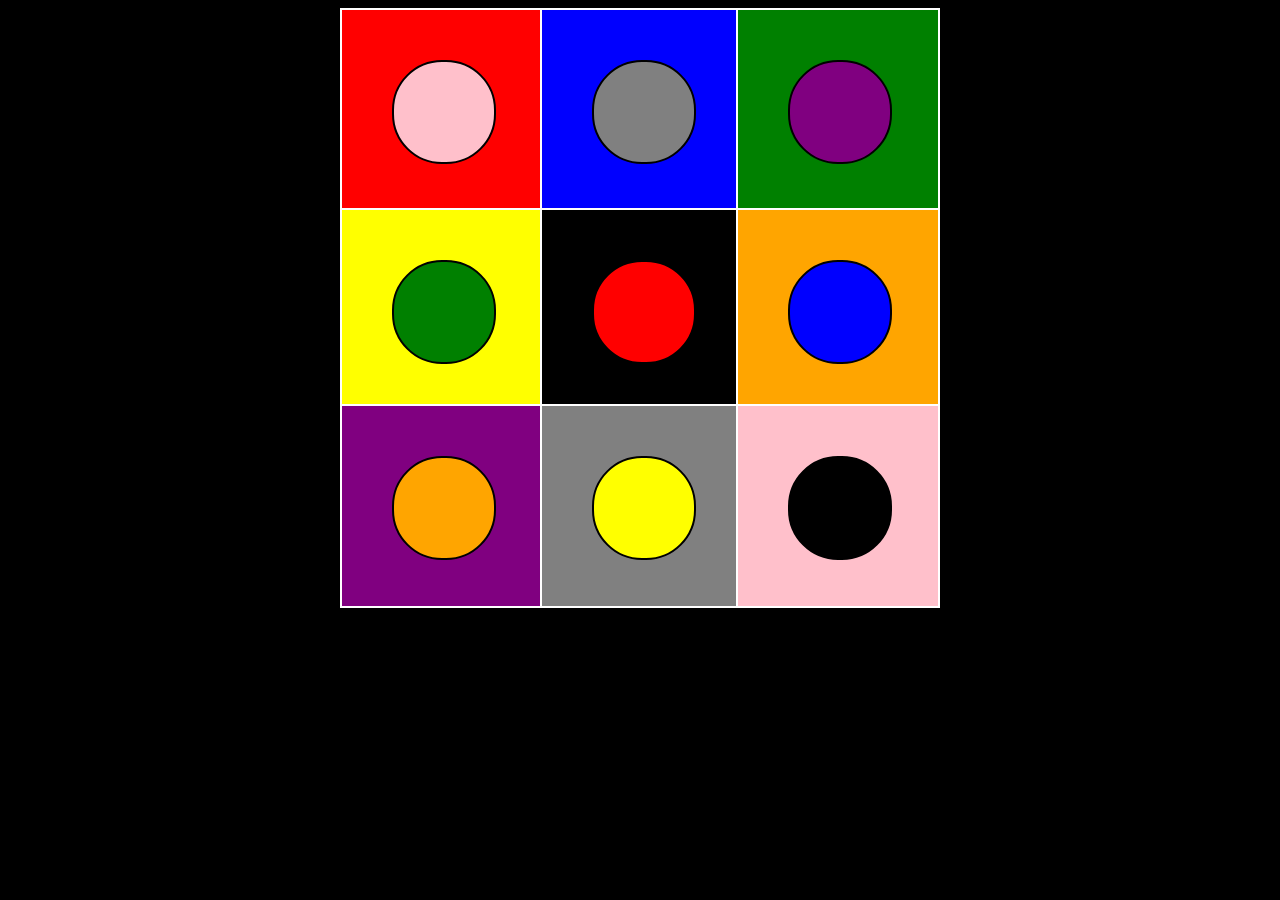
<file: 1-pozycjonowanie-i-kolory-w-css/index.html>
<!DOCTYPE html>
<html lang="en">

<head>
    <meta charset="UTF-8">
    <title>Document</title>
    <link rel="stylesheet" href="css/style.css">
</head>

<body>
        <div id="container">
            <div class="kwadraty red">
                <div class="kola"></div>
            </div>
            <div class="kwadraty blue">
                <div class="kola"></div>
            </div>
            <div class="kwadraty green">
                <div class="kola"></div>
            </div>
            <div class="kwadraty yellow">
                <div class="kola"></div>
            </div>
            <div class="kwadraty black">
                <div class="kola"></div>
            </div>
            <div class="kwadraty orange">
                <div class="kola"></div>
            </div>
            <div class="kwadraty purple">
                <div class="kola"></div>
            </div>
            <div class="kwadraty gray">
                <div class="kola"></div>
            </div>
            <div class="kwadraty pink">
                <div class="kola"></div>
            </div>
        </div>
</body>

</html>
</file>
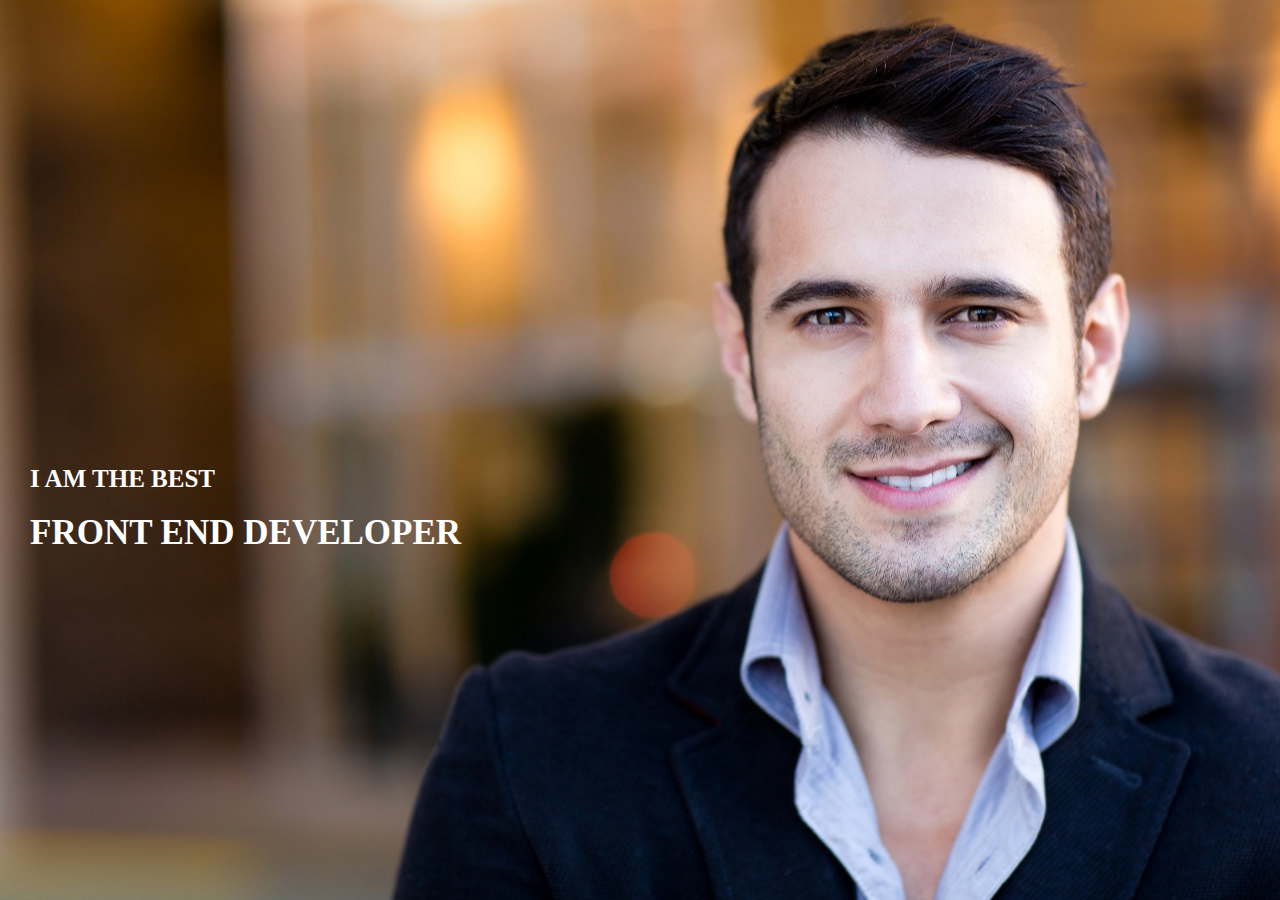
<file: 2-rwd/index.html>
<!DOCTYPE html>
<html lang="en">
<head>
    <meta charset="UTF-8">
    <meta name="viewport" content="width=device-width,initial-scale=1.0">
    <title>rwd</title>
    <link rel="stylesheet" href="style.css">
</head>

<body>
    <header id="header">
        <h1>I am the best<span>front end developer</span></h1>
    </header>
</body>
</html>
</file>
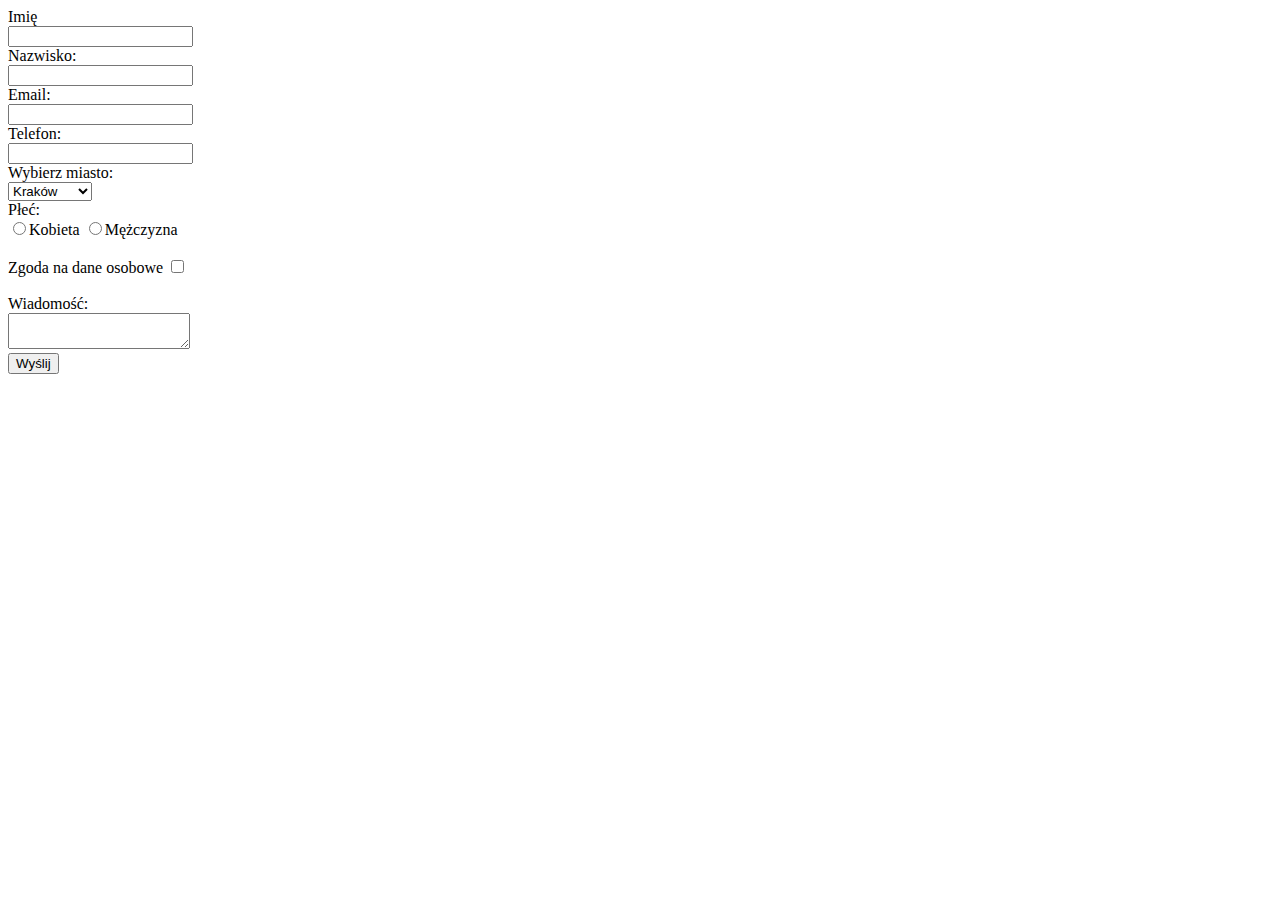
<file: formularz-praca-domowa/index.html>
<!DOCTYPE html>
<html lang="en">

<head>
    <meta charset="UTF-8">
    <title>formularz</title>
</head>

<body>
    <form action="https://formspree.io/anna.toeplitz@gmail.com" method="post">
        <label for="imie">Imię</label><br>
        <input type="text" name="imie" id="imie"><br>

        <label for="nazwisko">Nazwisko:</label><br>
        <input type="text" name="nazwisko" id="nazwisko"><br>

        <label for="email">Email:</label><br>
        <input type="email" name="email" id="email"><br>
        <label for="tel">Telefon:</label><br>
        <input type="tel" name="telefon" id="tel"><br>

        <label for="select">Wybierz miasto:<br>
             <select name="select" id="select">
                <option value="Kraków">Kraków</option>
                <option value="Warszawa">Warszawa</option>
                <option value="Gdańsk">Gdańsk</option>
              </select><br>
        </label>
        <label>Płeć:<br>
            <input type="radio" name="gender" id="kobieta">Kobieta</label>
        <label>
<!--   drugi sposób to dodać label do inputu po id:        <label for="kobieta"></label>
           dajemy zazwyczaj po inpucie po tekst jest po kropce-->
            <input type="radio" name="gender">Mężczyzna</label>
        <br><br>
        <label for="checkbox">Zgoda na dane osobowe</label>
        <input type="checkbox" name="agreement" id="checkbox"> <br><br>
        <label for="textarea">Wiadomość:</label><br>
        <textarea name="msg" id="textarea" maxlength="50"></textarea><br>

        <input type="submit" value="Wyślij">
    </form>
</body>

</html>
</file>
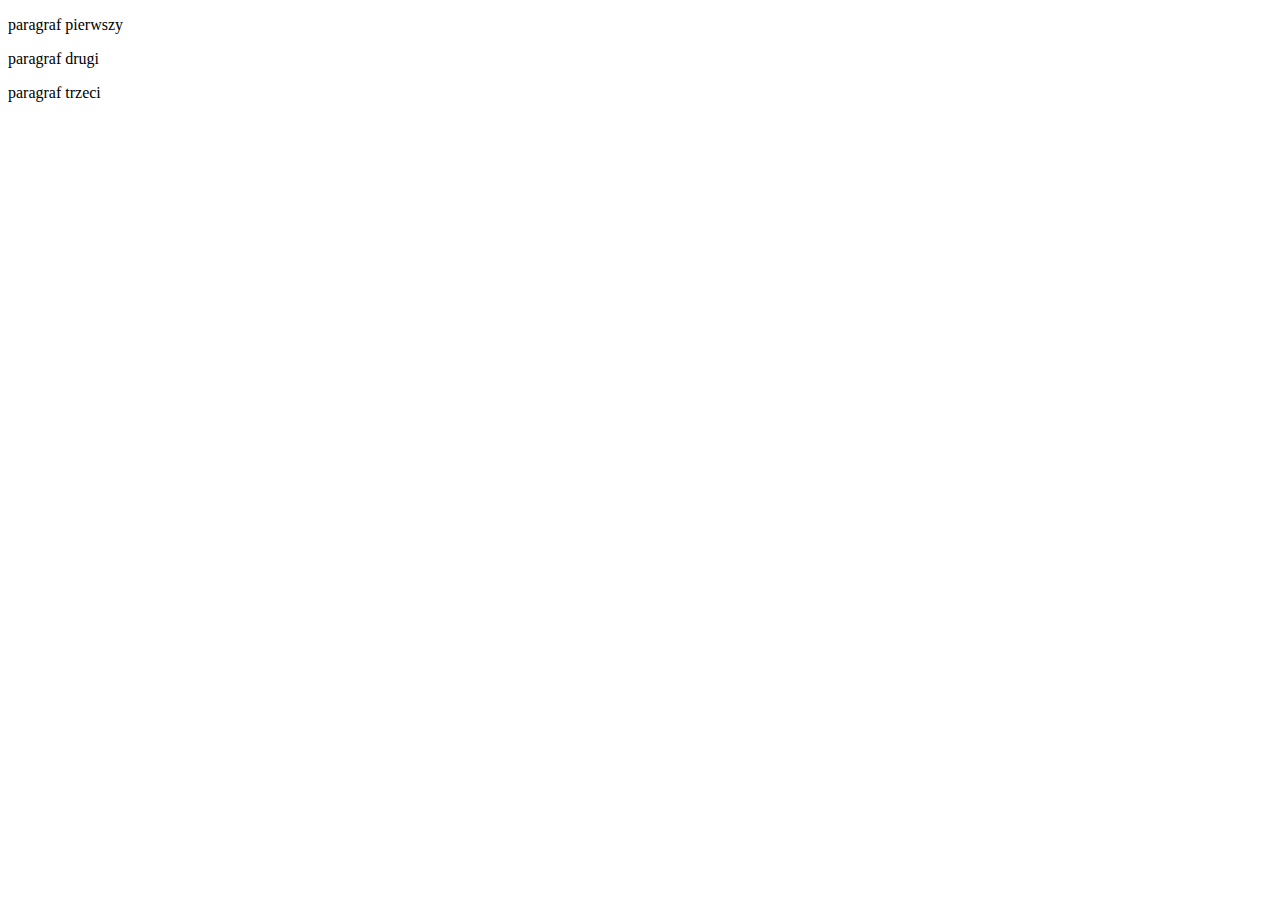
<file: gitjestgit/index.html>
<!DOCTYPE html>
<html lang="en">

<head>
    <meta charset="UTF-8">
    <title>Document</title>
</head>

<body>
    <p>paragraf pierwszy</p>
    <p>paragraf drugi</p>
    <p>paragraf trzeci</p>


</body>

</html>
</file>
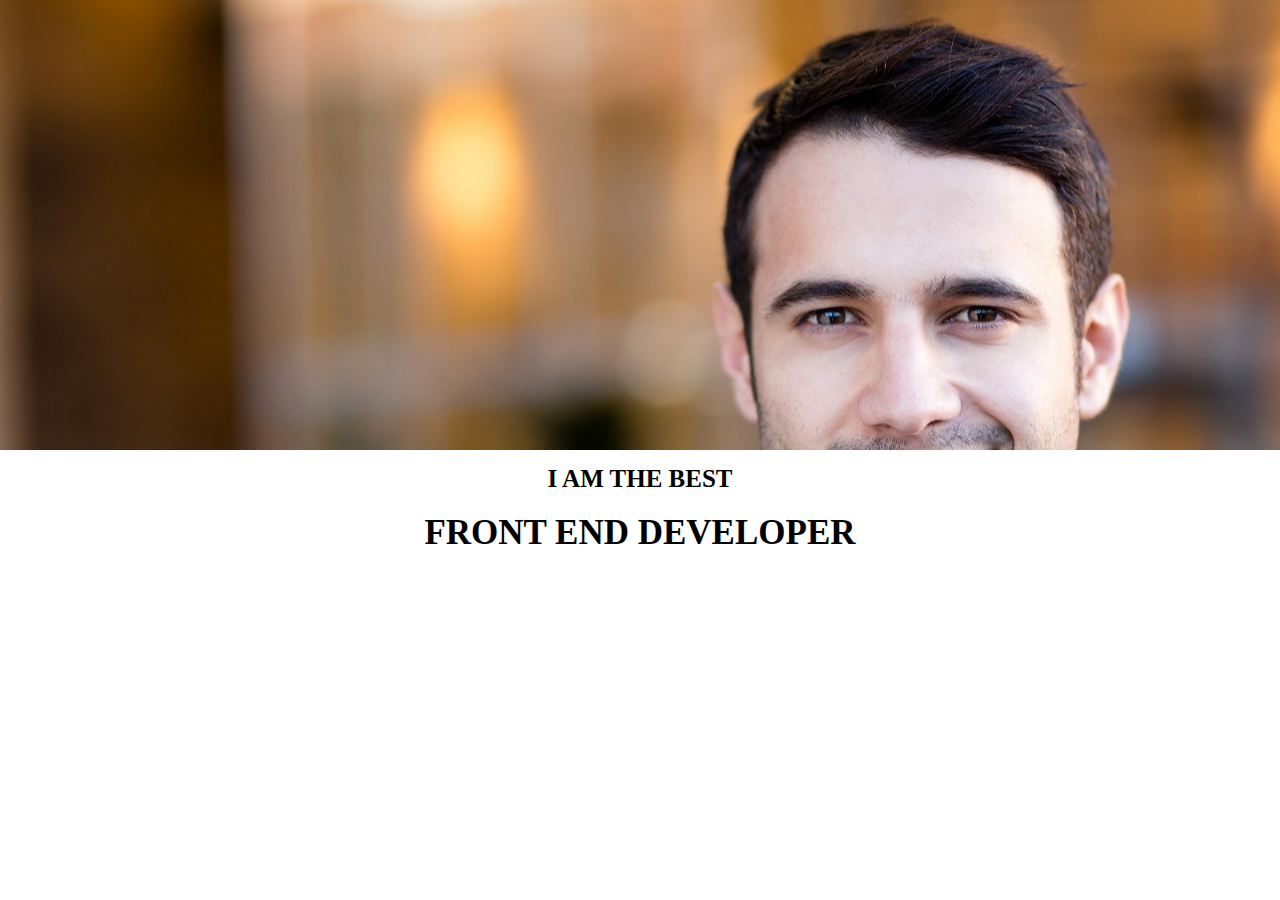
<file: rwd/index.html>
<!DOCTYPE html>
<html lang="en">
<head>
    <meta charset="UTF-8">
    <meta name="viewport" content="width=device-width, initial-scale=1.0">
    <title>rwd</title>
    <link rel="stylesheet" href="style.css">
</head>

<body>
    <header id="header">
        <h1>I am the best<span>front end developer</span></h1>
    </header>
</body>
</html>
</file>
<file: 1-pozycjonowanie-i-kolory-w-css/css/style.css>
body {
    background-color: black;
}

#container {
    width: 600px;
    height: 600px;
    position: relative;
    margin: auto; 
}
.kwadraty {
    width: 200px;
    height: 200px;
    position: absolute;
    border: 2px solid white;
}

.red {
    background-color: red;
}

.blue {
    background-color: blue;
    left: 200px;
}

.green {
    background-color: green;
    right: 0;
}

.yellow {
    background-color: yellow;
    top: 200px;
}

.black {
    background-color: black;
    top: 200px;
    left: 200px;
}

.orange {
    background-color: orange;
    top: 200px;
    right: 0;
}

.purple {
    background-color: purple;
    bottom: 0;
}

.gray {
    background-color: gray;
    bottom: 0;
    left: 200px;
}

.pink {
    background-color: pink;
    bottom: 0;
    right: 0;
}

.kola {
    width: 100px;
    height: 100px;
    border: 2px solid black;
    border-radius: 50px;
    position: absolute;
    left: 50px;
    top: 50px
}

.red div {
    background-color: pink;
}

.blue div {
    background-color: gray;
}

.green div {
    background-color: purple;
}

.yellow div {
    background-color: green;
}

.black div {
    background-color: red;
}

.orange div {
    background-color: blue;
}

.purple div {
    background-color: orange;
}

.gray div {
    background-color: yellow;
}

.pink div {
    background-color: black;
}
</file>
<file: 2-rwd/style.css>
body {
    box-sizing: border-box;
    font-family: 'Arial' sans-serif;
    margin: 0;
}

#header {
    background-image: url(obrazy/man-1.jpg);
    background-repeat: no-repeat;
    background-size:100%;
    height: 50vh;
    
}

#header > h1 {
    font-family: 'Verdana';
    text-transform: uppercase;
    font-size: 25px;
    font-weight: bold;
    text-align: center;
    margin: 0;
    position: relative;
    top: 50vh;
    padding: 15px 30px;

}

#header > h1 > span {
    display: block;
    font-size: 35px;
    padding: 20px 0px;
}


@media (min-width:992px){

    #header {
        background-image: url(obrazy/man-2.jpg);
        background-size: 100%;
        height: 70vh;
        width: auto;
        
    }

    #header > h1 {
        color: white;
        text-align: left;
        display: inline-block;
        top: 12vh;
        transform: translateX(50vw);
        

    }
}

@media (min-width:1170px) {
    
    #header {
        background-image: url(obrazy/man-1.jpg);
        height: 100vh;

    }
    
    #header > h1 {
        transform: translateX(3vw);
        transform: translateY(38vh);
    }
}
</file>
<file: rwd/style.css>
body {
    box-sizing: border-box;
    font-family: 'Arial' sans-serif;
    margin: 0;
}

#header {
    background-image: url(obrazy/man-1.jpg);
    background-repeat: no-repeat;
    background-size: cover;
    height: 50vh;
}

#header > h1 {
    font-family: 'Verdana';
    text-transform: uppercase;
    font-size: 25px;
    font-weight: bold;
    text-align: center;
    margin: 0;
    position: relative;
    top: 50vh;
    padding: 15px 30px;

}

#header > h1 > span {
    display: block;
    font-size: 35px;
    padding: 20px 25px;
}


@media screen (max-width:992px) {
    
}

@media screen (min-width:992px) and (max-width:1170px) {
    
    #header {
        background-image: url(obrazy/man-2.jpg);
        
    }
}

@media screen (min-width:1170px) {
    
}
</file>
